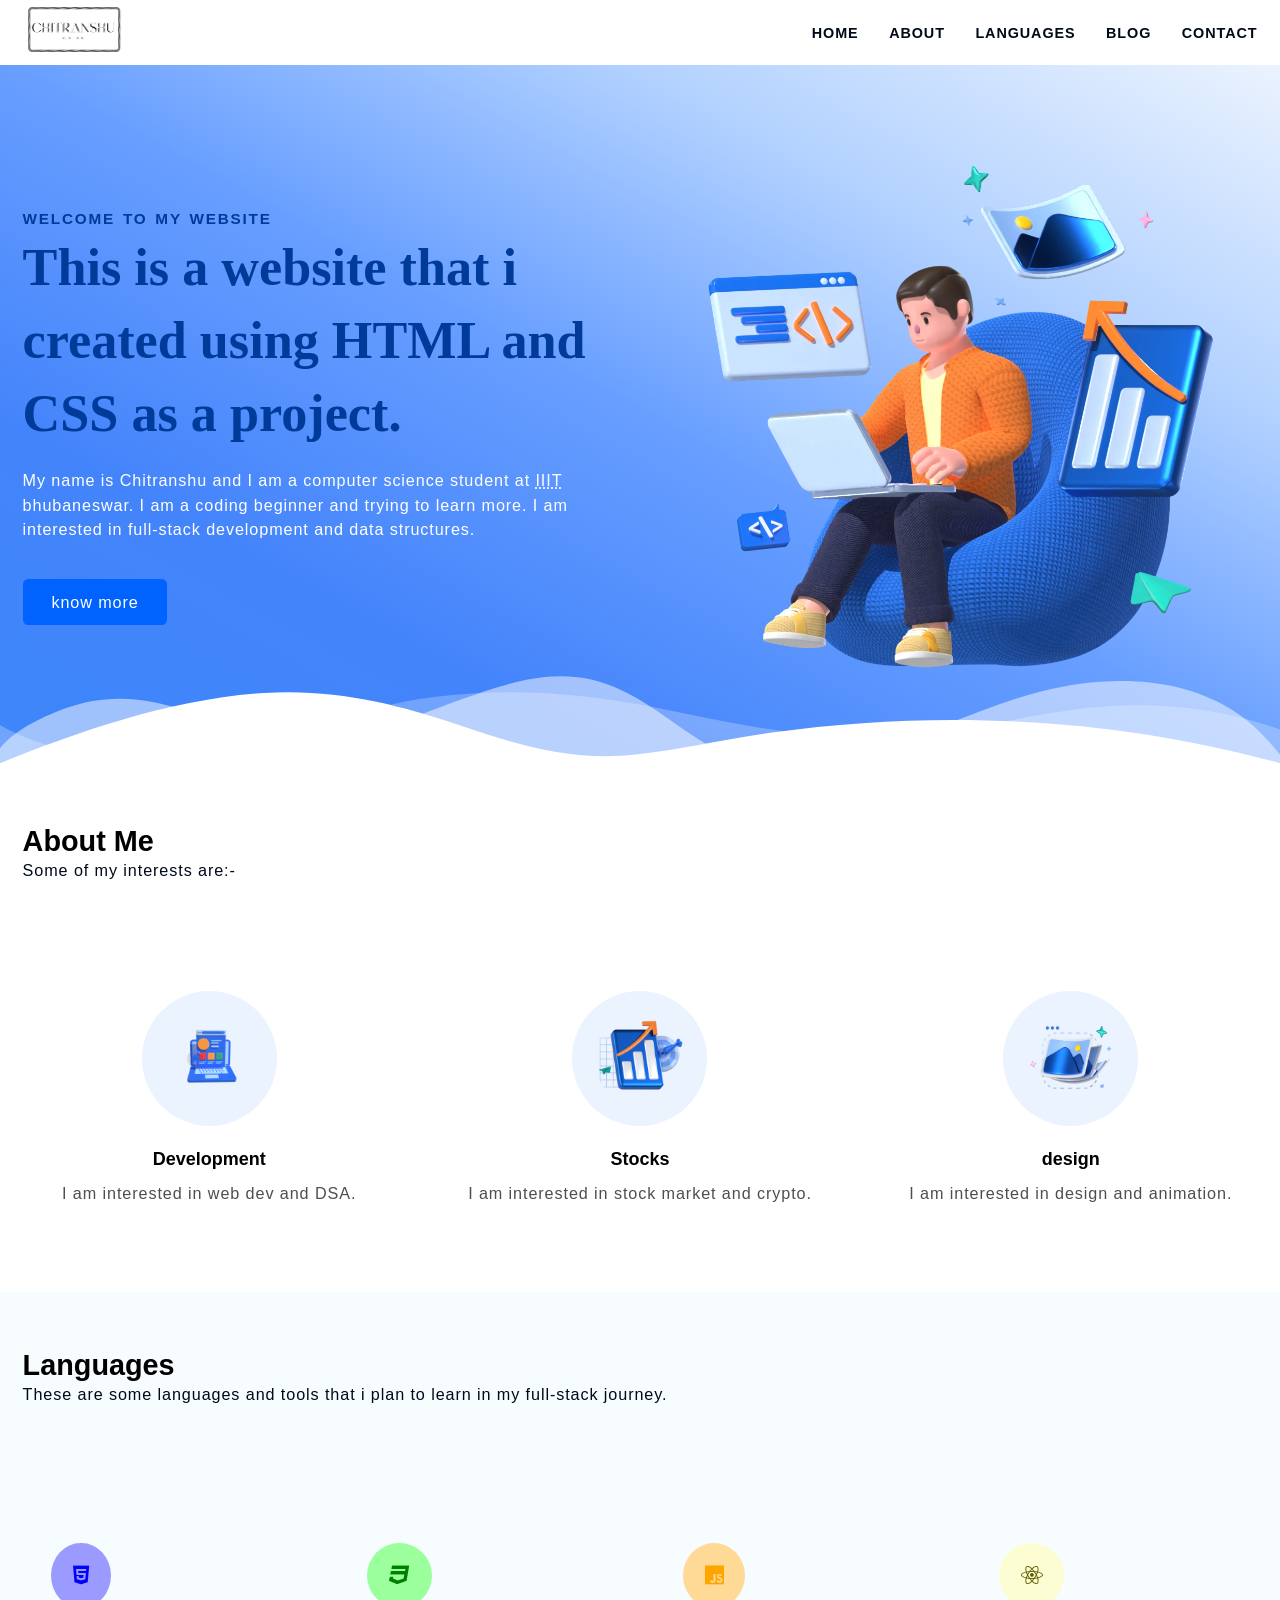
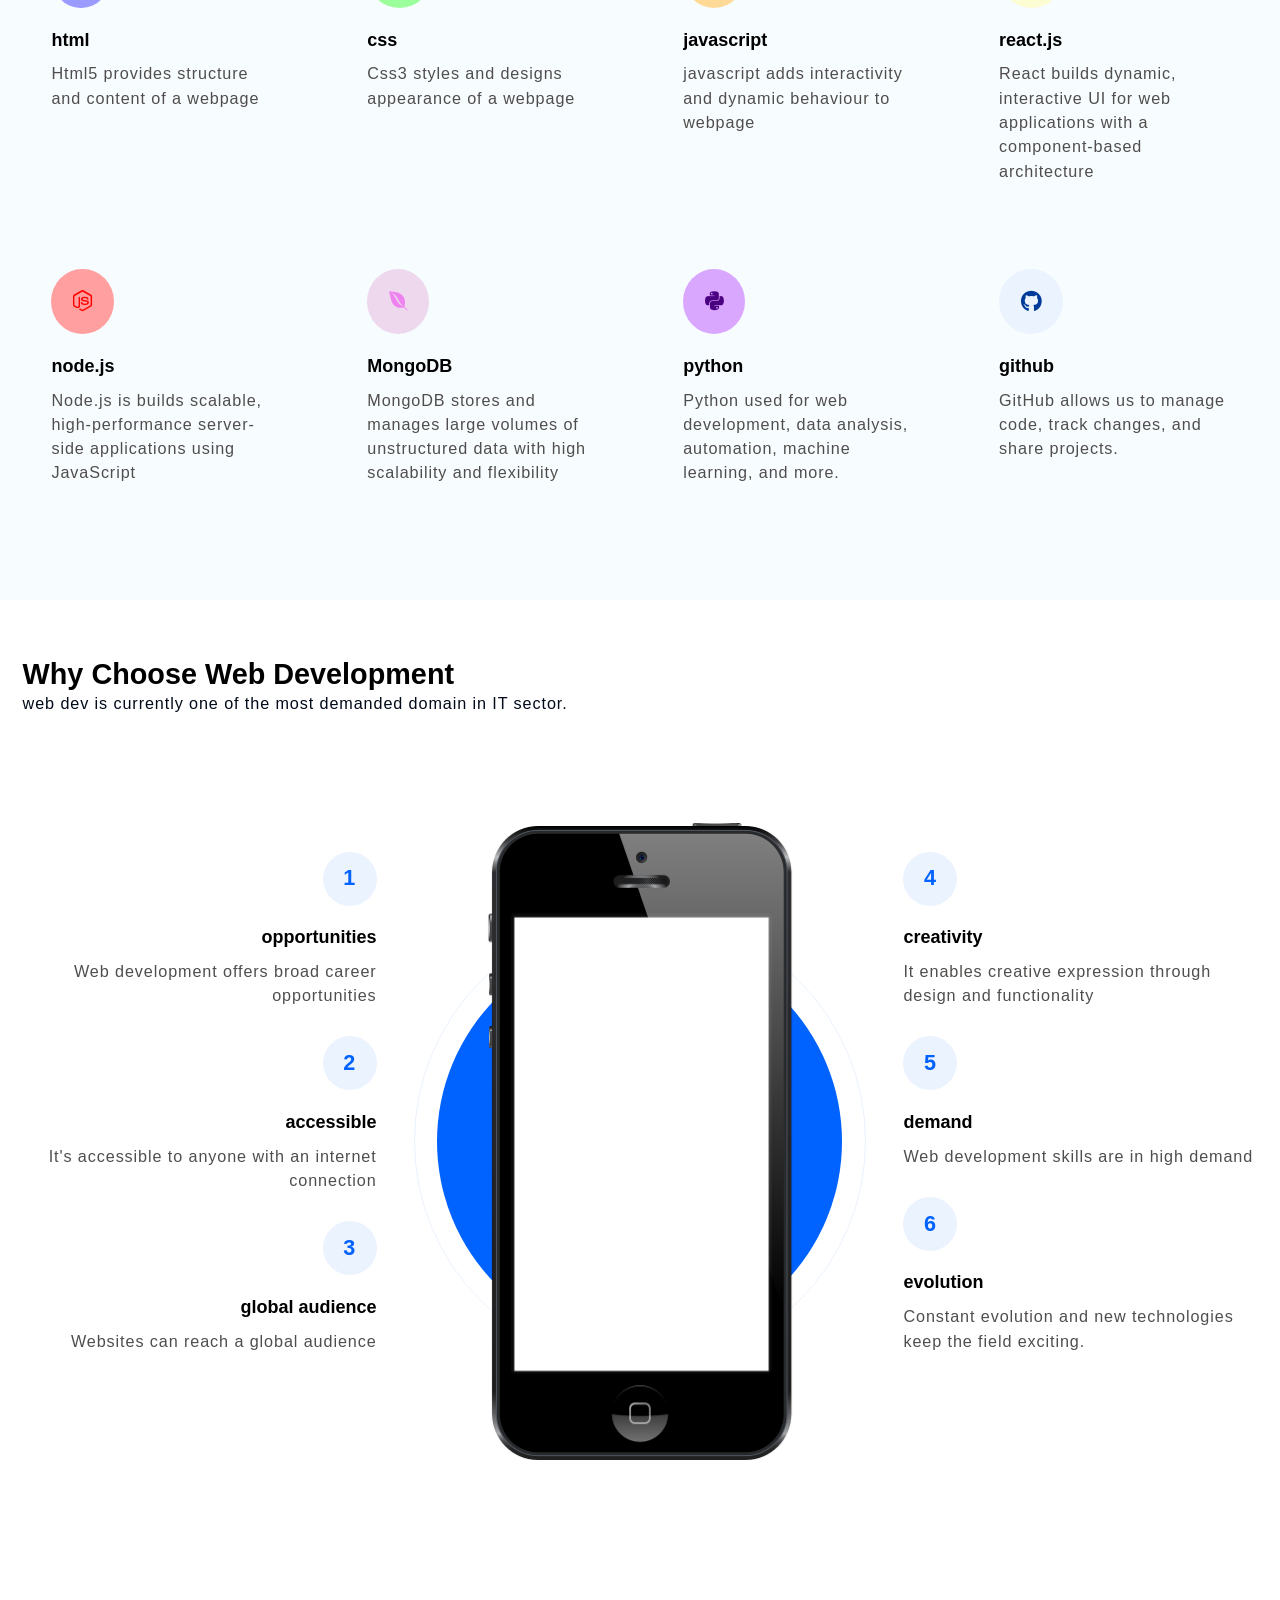
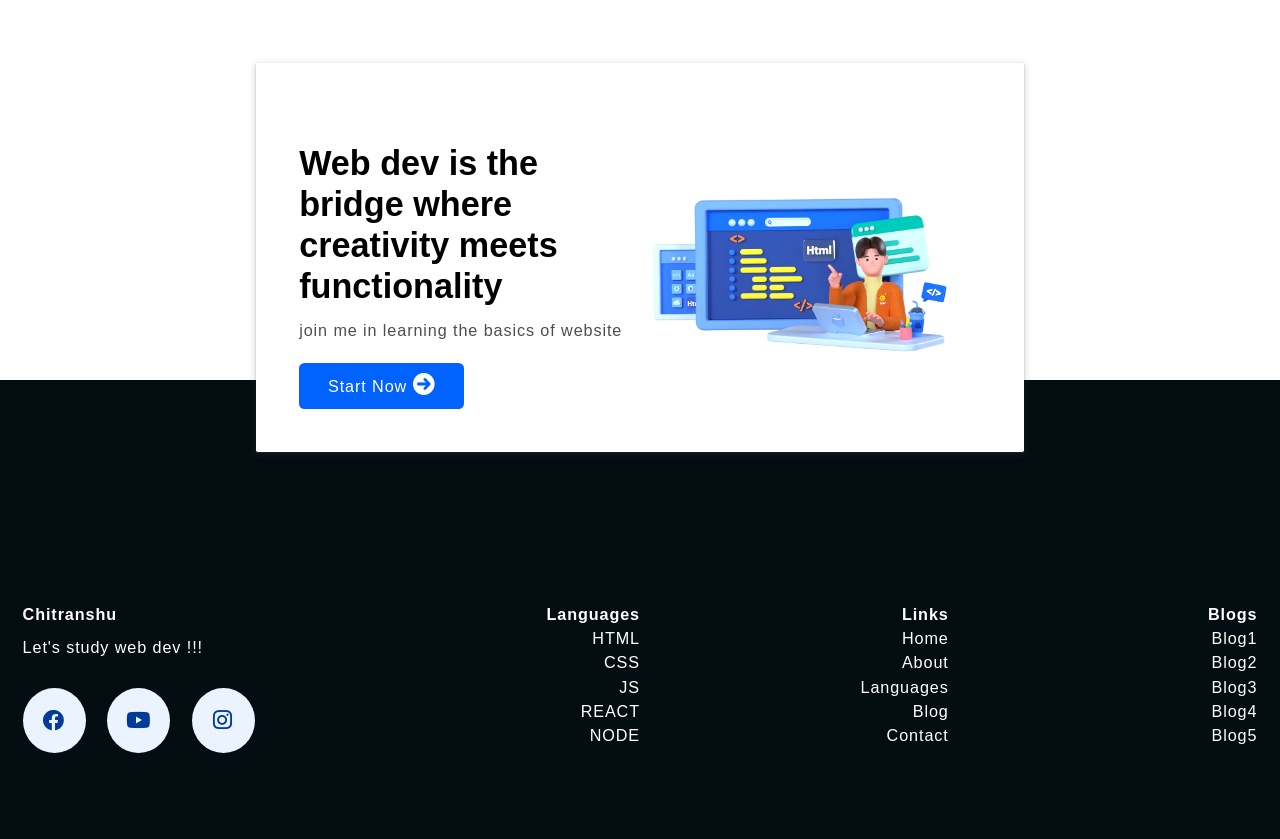
<file: index.html>
<!DOCTYPE html>
<html lang="en">
  <head>
    <meta charset="UTF-8">
    <meta name="viewport" content="width=device-width, initial-scale=1.0">
    <meta name="description" content="My name is Chitranshu and I am a computer science student at IIIT bhubaneswar.
    I am a coding beginner and trying to be advanced.
    I am interested in front-end and back-end development.">
    <meta name="keywords" content="chitranshu,html,css,webdev">
    <meta name="robots" content="index, follow">
    <title>CHITRANSHU</title>
    <link rel="stylesheet" href="https://cdnjs.cloudflare.com/ajax/libs/font-awesome/6.0.0/css/all.min.css" integrity="sha512-9usAa10IRO0HhonpyAIVpjrylPvoDwiPUiKdWk5t3PyolY1cOd4DSE0Ga+ri4AuTroPR5aQvXU9xC6qOPnzFeg==" crossorigin="anonymous" referrerpolicy="no-referrer"/>
    <link rel="stylesheet" href="major.css"/>
  </head>
  <body>


<!-- ========== Start NAVBAR Section ========== -->
    
  <header class="section-navbar">
      <div class="container">
        <div class="navbar-brand">
          <a href="">
            <img src="images/logochiku.png"
             alt="my logo" 
             width="25%"
              height="auto"
              />
          </a>
        </div>
        <div class="navbar">
          <ul>
            <li class="nav-item">
              <a class="nav-link" href="index.html"> home </a>
            </li>
            <li class="nav-item">
              <a class="nav-link" href="about.html"> about </a>
            </li>
            <li class="nav-item">
              <a class="nav-link" href="languages.html"> languages </a>
            </li>
            <li class="nav-item">
              <a class="nav-link" href="blog.html"> blog </a>
            </li>
            <li class="nav-item">
              <!-- <a class="nav-link" href="contact.html"> contact </a> -->
              <a class="nav-link" href="#section-contact--homepage"> contact </a>
            </li>
          </ul>
        </div>
      </div>
  </header>

<!-- ========== End NAVBAR Section ========== -->
   
<!-- ========== start HERO Section ========== -->

  <main>
    <div class="section-hero">
        <div class ="container grid grid-two--cols">
          <div class="section-hero--content">
            <p class="hero-subheading">WELCOME TO MY WEBSITE</p>
            <h1 class="hero-heading">This is a website that i created using HTML and CSS as a project.</h1>
            <p class="hero-para">
              My name is Chitranshu and I am a computer science student at <abbr title="International institute of information technology">IIIT</abbr> bhubaneswar.
              I am a coding beginner and trying to learn more.
              I am interested in full-stack development and data structures.
            </p>
          <div class="hero-btn">
            <a href="about.html" class="btn btn-white">know more</a>
          </div>
          </div>
          <div class="section-hero--image">
            <figure>
              <img src="images/main-hero1.webp" 
              alt="image"/>
            </figure>
          </div>
        </div>
    </div>
    <div class="custom-shape-divider-bottom-1737795120">
      <svg data-name="Layer 1" xmlns="http://www.w3.org/2000/svg" viewBox="0 0 1200 120" preserveAspectRatio="none">
          <path d="M0,0V46.29c47.79,22.2,103.59,32.17,158,28,70.36-5.37,136.33-33.31,206.8-37.5C438.64,32.43,512.34,53.67,583,72.05c69.27,18,138.3,24.88,209.4,13.08,36.15-6,69.85-17.84,104.45-29.34C989.49,25,1113-14.29,1200,52.47V0Z" opacity=".25" class="shape-fill"></path>
          <path d="M0,0V15.81C13,36.92,27.64,56.86,47.69,72.05,99.41,111.27,165,111,224.58,91.58c31.15-10.15,60.09-26.07,89.67-39.8,40.92-19,84.73-46,130.83-49.67,36.26-2.85,70.9,9.42,98.6,31.56,31.77,25.39,62.32,62,103.63,73,40.44,10.79,81.35-6.69,119.13-24.28s75.16-39,116.92-43.05c59.73-5.85,113.28,22.88,168.9,38.84,30.2,8.66,59,6.17,87.09-7.5,22.43-10.89,48-26.93,60.65-49.24V0Z" opacity=".5" class="shape-fill"></path>
          <path d="M0,0V5.63C149.93,59,314.09,71.32,475.83,42.57c43-7.64,84.23-20.12,127.61-26.46,59-8.63,112.48,12.24,165.56,35.4C827.93,77.22,886,95.24,951.2,90c86.53-7,172.46-45.71,248.8-84.81V0Z" class="shape-fill"></path>
      </svg>
  </div>
  </main>

<!-- ========== End HERO Section ========== -->

 <!-- ========== Start about Section ========== -->

 <section class="section-about">
  <div class="container">
    <h2 class="section-common-heading">About me</h2>
    <p class="section-common-subheading">
     Some of my interests are:-
    </p>
  </div>
<div class="container grid grid-three--cols">
<div class="about-div">
<div class="icon">
<img src="images/dev.png" alt="image">
</div>
<h3 class="section-common--title">Development</h3>
<p> I am interested in web dev and DSA.</p>
</div>

<div class="about-div">
<div class="icon">
<img src="images/research.png" alt="image">
</div>
<h3 class="section-common--title">Stocks</h3>
<p>I am interested in stock market and crypto.</p>
</div>

<div class="about-div">
<div class="icon">
<img src="images/design.png" alt="image">
</div>
<h3 class="section-common--title">design</h3>
<p>I am interested in design and animation.</p>
</div>


</div>

</section>

<!-- ========== End about Section ========== -->

<!-- ========== start course Section ========== -->

<section class="section-course">

  <div class="container">
    <h2 class="section-common-heading">languages</h2>
      <p class="section-common-subheading">
        These are some languages and tools that i plan to learn in my full-stack journey.
      </p>
  </div>
      
<div class="container grid grid-four--cols">

  <div class="course-div">
    <div class="icon">
      <i class="fa-brands fa-html5"></i>
    </div>
     <h3 class="section-common--title">html</h3>
     <p>Html5 provides structure and content of a webpage</p>
  </div>

  <div class="course-div">
    <div class="icon">
      <i class="fa-brands fa-css3"></i>
    </div>
     <h3 class="section-common--title">css</h3>
     <p>Css3 styles and designs appearance of a webpage</p>
  </div>

  <div class="course-div">
    <div class="icon">
      <i class="fa-brands fa-js"></i>
    </div>
     <h3 class="section-common--title">javascript</h3>
     <p>javascript adds interactivity and dynamic behaviour to webpage</p>
  </div>
  
  <div class="course-div">
    <div class="icon">
      <i class="fa-brands fa-react"></i>
    </div>
     <h3 class="section-common--title">react.js</h3>
     <p>React builds dynamic, interactive UI for web applications with a component-based architecture</p>
  </div>

  <div class="course-div">
    <div class="icon">
      <i class="fa-brands fa-node-js"></i>
    </div>
     <h3 class="section-common--title">node.js</h3>
     <p>
      Node.js is builds scalable, high-performance server-side applications using JavaScript</p>
  </div>

  <div class="course-div">
    <div class="icon">
      <i class="fa-brands fa-envira"></i>
    </div>
     <h3 class="section-common--title">MongoDB</h3>
     <p>MongoDB stores and manages large volumes of unstructured data with high scalability and flexibility</p>
  </div>

  <div class="course-div">
    <div class="icon">
      <i class="fa-brands fa-python"></i>
    </div>
     <h3 class="section-common--title">python</h3>
     <p>
      Python used for web development, data analysis, automation, machine learning, and more.</p>
  </div>

  <div class="course-div">
    <div class="icon">
      <i class="fa-brands fa-github"></i>
    </div>
     <h3 class="section-common--title">github</h3>
     <p>
      GitHub  allows us to manage code, track changes, and share projects.</p>
  </div>

  

 </div>
</section>

<!-- ========== end course Section ========== -->

<!-- ========== start whychoose Section ========== -->

<section class="section-why--choose">
  <div class="container">
    <h2 class="section-common-heading">why choose web development</h2>
      <p class="section-common-subheading">
        web dev is currently one of the most demanded domain in IT sector.
      </p>
  </div>

  <div class="container grid grid-three--cols">

    <div class="choose-left--div text-align--right">

      <div class="why-choose--div">
       <p class="common-text--highlight">1</p>
       <h3 class="section-common--title">opportunities</h3>
       <p>Web development offers broad career opportunities</p>
      </div>

      <div class="why-choose--div">
        <p class="common-text--highlight">2</p>
        <h3 class="section-common--title">accessible</h3>
        <p>It's accessible to anyone with an internet connection</p>
      </div>

      <div class="why-choose--div">
        <p class="common-text--highlight">3</p>
        <h3 class="section-common--title">global audience</h3>
        <p>Websites can reach a global audience</p>
      </div>
    </div>

    <div class="choose-center--div">
      <figure>
        <img src="images/iphone.webp" alt="mobileimage">
      </figure>
    </div>


    <div class="choose-right--div text-align--left">
      <div class="why-choose--div">
       <p class="common-text--highlight">4</p>
       <h3 class="section-common--title">creativity</h3>
       <p>It enables creative expression through design and functionality</p>
      </div>

      <div class="why-choose--div">
        <p class="common-text--highlight">5</p>
        <h3 class="section-common--title">demand</h3>
        <p>Web development skills are in high demand</p>
      </div>

      <div class="why-choose--div">
        <p class="common-text--highlight">6</p>
        <h3 class="section-common--title">evolution</h3>
        <p>Constant evolution and new technologies keep the field exciting.</p>
      </div>

    </div>

   </div>

</section>

<!-- ========== end whychoose Section ========== -->

<!-- ========== Start contact home Section ========== -->

  <div class="section-contact--homepage" id="section-contact--homepage">
      <div class="container grid grid-two--cols">
        <div class="contact-content">
          <h2 class="contact-title">Web dev is the bridge where creativity meets functionality</h2>
          <p>join me in learning the basics of website</p>
          <div class="btn">
            <a href="contact.html">
              start now <i class="fa-solid fa-arrow-circle-right"></i>
            </a>
          </div>
        </div>
        <div class="contact-image">
          <img src="images/main.png" alt="a guy doing coding">
        </div>
      </div>
  </div> 

<!-- ========== End contact home Section ========== -->

<!-- ========== Start FOOTER Section ========== --> 
<footer>
      <div class="container grid grid-four--cols">
        <div class="footer-1--div">
          <div class="logo-brand">
            <a href="index.html" class="footer-subheading">Chitranshu</a>
          </div>
          <p>Let's study web dev !!!</p>

          <div class="social-footer--icons">
            <a href="https://m.facebook.com/profile.php?id=100024917138097&name=xhp_nt__fb__action__open_user" target="_blank">
              <i class="fa-brands fa-facebook"></i>
            </a>
            <a href="UC5xpJIhkfSOGqPc6On51JbQ" target="_blank">
              <i class="fa-brands fa-youtube"></i>
            </a>
            <a href="https://www.instagram.com/yadav_chiku_18/" target="_blank">
              <i class="fa-brands fa-instagram"></i>
            </a>
          </div>
        </div>

        <div class="footer-2--div">
          <p class="footer-subheading">Languages</p>
          <ul>
            <li><a href="index.html"> HTML </a></li>
            <li><a href="index.html"> CSS </a></li>
            <li><a href="index.html"> JS </a></li>
            <li><a href="index.html"> REACT </a></li>
            <li><a href="index.html"> NODE </a></li>
          </ul>
        </div>

        <div class="footer-3--div">
          <p class="footer-subheading">Links</p>
          <ul>
            <li><a href="index.html"> Home </a></li>
            <li><a href="index.html"> About </a></li>
            <li><a href="index.html"> Languages </a></li>
            <li><a href="index.html"> Blog </a></li>
            <li><a href="index.html"> Contact </a></li>
          </ul>
        </div>

        <div class="footer-4--div">
          <p class="footer-subheading">Blogs</p>
          <ul>
            <li><a href="blog.html"> Blog1 </a></li>
            <li><a href="blog.html"> Blog2 </a></li>
            <li><a href="blog.html"> Blog3 </a></li>
            <li><a href="blog.html"> Blog4 </a></li>
            <li><a href="blog.html"> Blog5 </a></li>
          </ul>
        </div>
      </div>
</footer>

    <!-- ========== End   FOOTER Section ========== -->

</body>
</html>
</file>
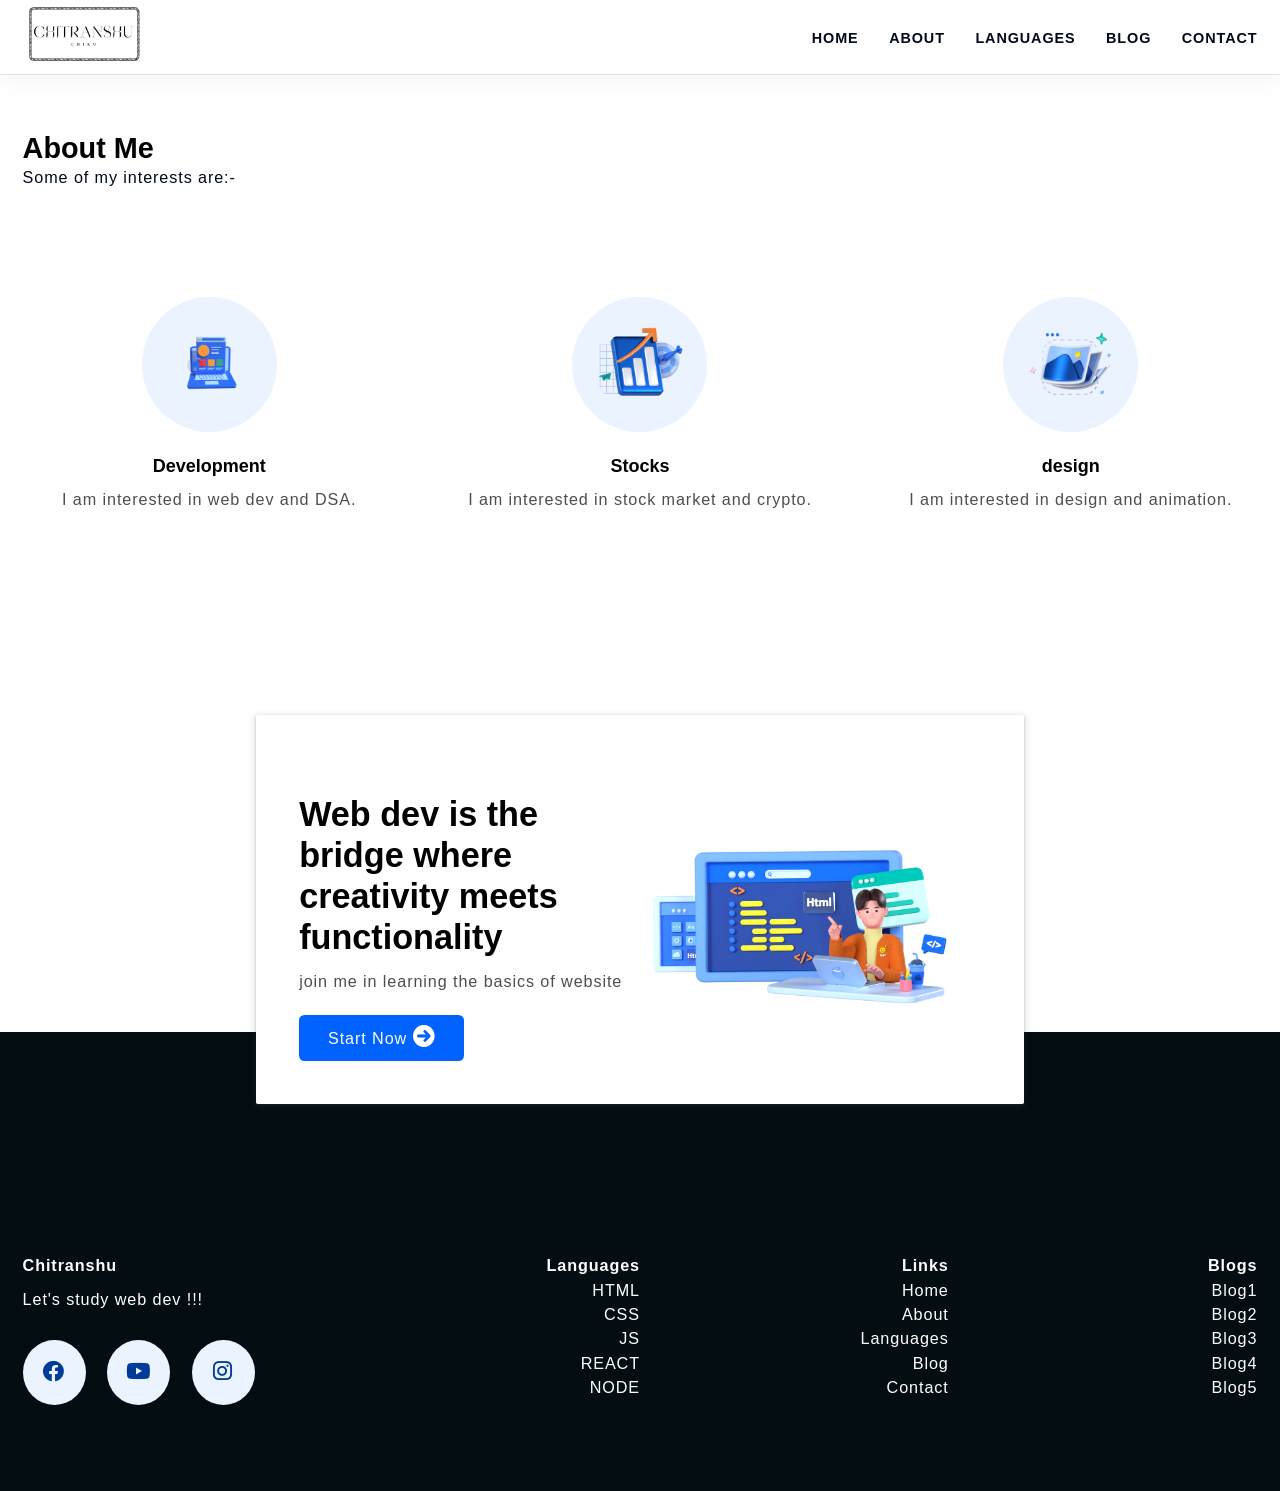
<file: about.html>
<!DOCTYPE html>
<html lang="en">
  <head>
    <meta charset="UTF-8">
    <meta name="viewport" content="width=device-width, initial-scale=1.0">
    <title>CHITRANSHU</title>
    <link rel="stylesheet" href="https://cdnjs.cloudflare.com/ajax/libs/font-awesome/6.0.0/css/all.min.css" integrity="sha512-9usAa10IRO0HhonpyAIVpjrylPvoDwiPUiKdWk5t3PyolY1cOd4DSE0Ga+ri4AuTroPR5aQvXU9xC6qOPnzFeg==" crossorigin="anonymous" referrerpolicy="no-referrer"/>
    <link rel="stylesheet" href="major.css"/>
  </head>
  <body>


<!-- ========== Start NAVBAR Section ========== -->
    
  <header class="section-navbar">
      <div class="container">
        <div class="navbar-brand">
          <a href="">
            <img src="images/logochiku.png"
             alt="my logo" 
             width="30%"
              height="auto"
              />
          </a>
        </div>
        <nav class="navbar">
          <ul>
            <li class="nav-item">
              <a class="nav-link" href="index.html"> home </a>
            </li>
            <li class="nav-item">
              <a class="nav-link" href="about.html"> about </a>
            </li>
            <li class="nav-item">
              <a class="nav-link" href="languages.html"> languages </a>
            </li>
            <li class="nav-item">
              <a class="nav-link" href="blog.html"> blog </a>
            </li>
            <li class="nav-item">
              <a class="nav-link" href="contact.html"> contact </a>
            </li>
          </ul>
        </nav>
      </div>
  </header>

<!-- ========== End NAVBAR Section ========== -->
 <!-- ========== Start about Section ========== -->

 <section class="section-about">
  <div class="container">
    <h2 class="section-common-heading">About me</h2>
    <p class="section-common-subheading">
     Some of my interests are:-
    </p>
  </div>
<div class="container grid grid-three--cols">
<div class="about-div">
<div class="icon">
<img src="images/dev.png" alt="image">
</div>
<h3 class="section-common--title">Development</h3>
<p> I am interested in web dev and DSA.</p>
</div>

<div class="about-div">
<div class="icon">
<img src="images/research.png" alt="image">
</div>
<h3 class="section-common--title">Stocks</h3>
<p>I am interested in stock market and crypto.</p>
</div>

<div class="about-div">
<div class="icon">
<img src="images/design.png" alt="image">
</div>
<h3 class="section-common--title">design</h3>
<p>I am interested in design and animation.</p>
</div>


</div>

</section>

<!-- ========== End about Section ========== -->
<!-- ========== Start contact home Section ========== -->

<div class="section-contact--homepage" id="section-contact--homepage">
  <div class="container grid grid-two--cols">
    <div class="contact-content">
      <h2 class="contact-title">Web dev is the bridge where creativity meets functionality</h2>
      <p>join me in learning the basics of website</p>
      <div class="btn">
        <a href="contact.html">
          start now <i class="fa-solid fa-arrow-circle-right"></i>
        </a>
      </div>
    </div>
    <div class="contact-image">
      <img src="images/main.png" alt="a guy doing coding">
    </div>
  </div>
</div> 

<!-- ========== End contact home Section ========== -->
<!-- ========== Start FOOTER Section ========== --> 
<footer>
      <div class="container grid grid-four--cols">
        <div class="footer-1--div">
          <div class="logo-brand">
            <a href="index.html" class="footer-subheading">Chitranshu</a>
          </div>
          <p>Let's study web dev !!!</p>

          <div class="social-footer--icons">
            <a href="https://m.facebook.com/profile.php?id=100024917138097&name=xhp_nt__fb__action__open_user" target="_blank">
              <i class="fa-brands fa-facebook"></i>
            </a>
            <a href="UC5xpJIhkfSOGqPc6On51JbQ" target="_blank">
              <i class="fa-brands fa-youtube"></i>
            </a>
            <a href="https://www.instagram.com/yadav_chiku_18/" target="_blank">
              <i class="fa-brands fa-instagram"></i>
            </a>
          </div>
        </div>

        <div class="footer-2--div">
          <p class="footer-subheading">Languages</p>
          <ul>
            <li><a href="index.html"> HTML </a></li>
            <li><a href="index.html"> CSS </a></li>
            <li><a href="index.html"> JS </a></li>
            <li><a href="index.html"> REACT </a></li>
            <li><a href="index.html"> NODE </a></li>
          </ul>
        </div>

        <div class="footer-3--div">
          <p class="footer-subheading">Links</p>
          <ul>
            <li><a href="index.html"> Home </a></li>
            <li><a href="index.html"> About </a></li>
            <li><a href="index.html"> Languages </a></li>
            <li><a href="index.html"> Blog </a></li>
            <li><a href="index.html"> Contact </a></li>
          </ul>
        </div>

        <div class="footer-4--div">
          <p class="footer-subheading">Blogs</p>
          <ul>
            <li><a href="blog.html"> Blog1 </a></li>
            <li><a href="blog.html"> Blog2 </a></li>
            <li><a href="blog.html"> Blog3 </a></li>
            <li><a href="blog.html"> Blog4 </a></li>
            <li><a href="blog.html"> Blog5 </a></li>
          </ul>
        </div>
      </div>
</footer>

    <!-- ========== End   FOOTER Section ========== -->

</body>
</html>
</file>
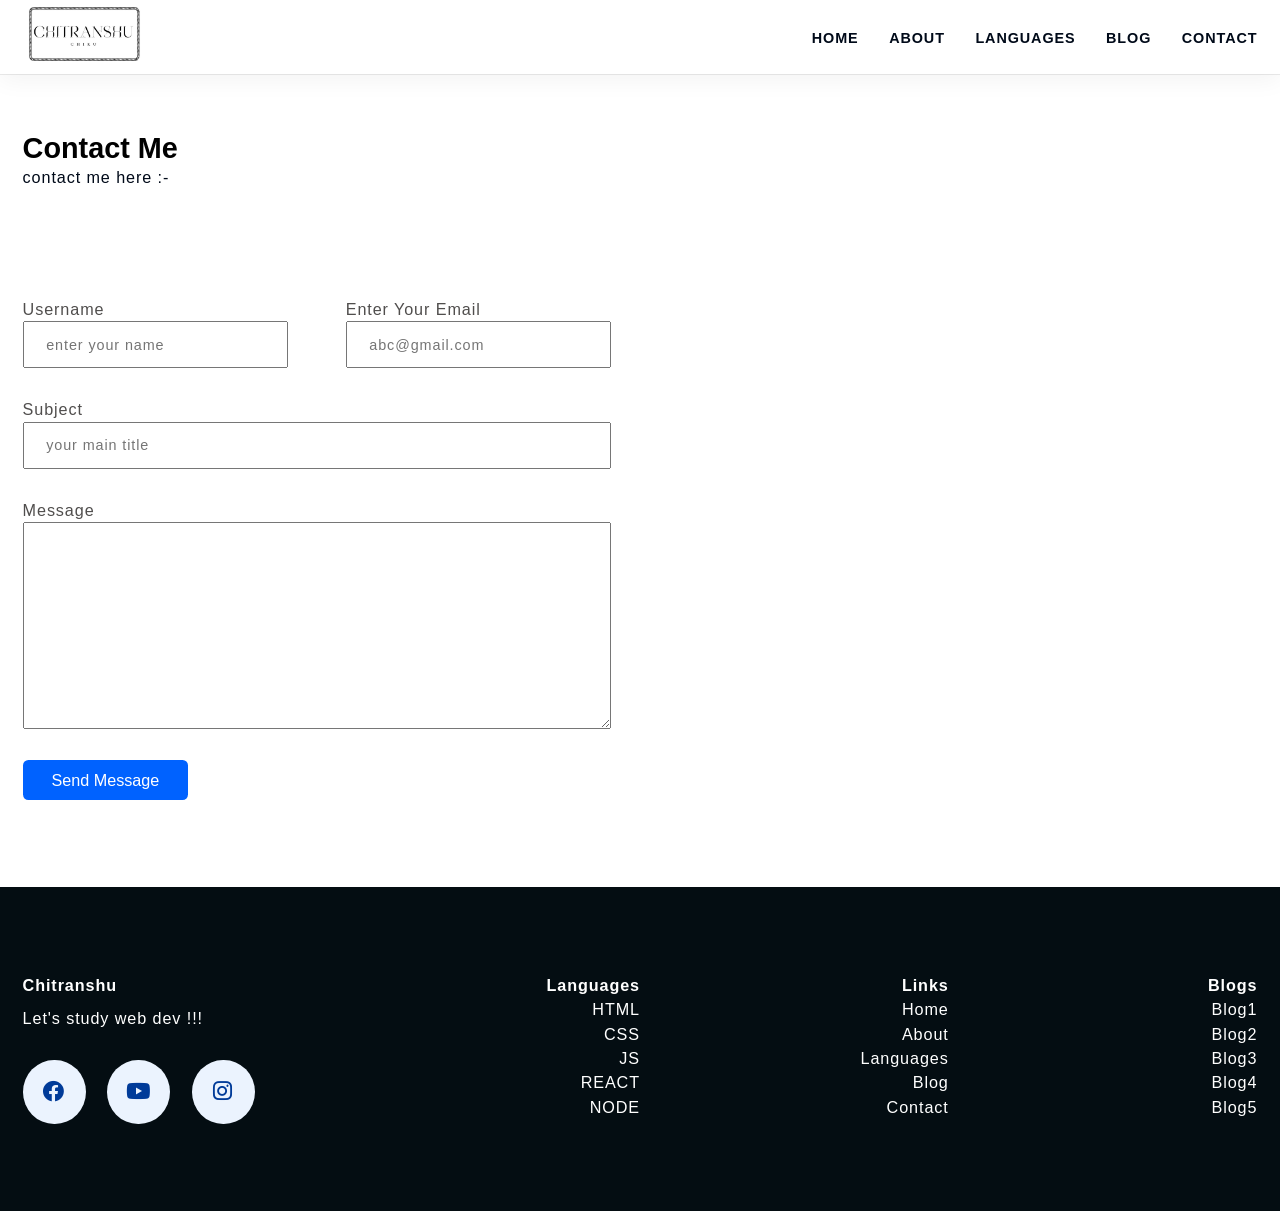
<file: contact.html>
<!DOCTYPE html>
<html lang="en">
  <head>
    <meta charset="UTF-8">
    <meta name="viewport" content="width=device-width, initial-scale=1.0">
    <title>CHITRANSHU</title>
    <link rel="stylesheet" href="https://cdnjs.cloudflare.com/ajax/libs/font-awesome/6.0.0/css/all.min.css" integrity="sha512-9usAa10IRO0HhonpyAIVpjrylPvoDwiPUiKdWk5t3PyolY1cOd4DSE0Ga+ri4AuTroPR5aQvXU9xC6qOPnzFeg==" crossorigin="anonymous" referrerpolicy="no-referrer"/>
    <link rel="stylesheet" href="major.css"/>
    <style>
      footer{
        padding-top: 0;
      }
    </style>
  </head>
  <body>


<!-- ========== Start NAVBAR Section ========== -->
    
  <header class="section-navbar">
      <div class="container">
        <div class="navbar-brand">
          <a href="">
            <img src="images/logochiku.png"
             alt="my logo" 
             width="30%"
              height="auto"
              />
          </a>
        </div>
        <nav class="navbar">
          <ul>
            <li class="nav-item">
              <a class="nav-link" href="index.html"> home </a>
            </li>
            <li class="nav-item">
              <a class="nav-link" href="about.html"> about </a>
            </li>
            <li class="nav-item">
              <a class="nav-link" href="languages.html"> languages </a>
            </li>
            <li class="nav-item">
              <a class="nav-link" href="blog.html"> blog </a>
            </li>
            <li class="nav-item">
              <a class="nav-link" href="contact.html"> contact </a>
            </li>
          </ul>
        </nav>
      </div>
  </header>

<!-- ========== End NAVBAR Section ========== -->

<!-- ========== Start contact Section ========== -->
 
<div class="section-contact">
    <div class="container">
        <h2 class="section-common-heading">contact me</h2>
          <p class="section-common-subheading">
           contact me here :-
          </p>
    </div>

    <div class="container grid grid-two--cols">
        <div class="contact-content">
            <form action="#">
                <div class="grid grid-two--cols mb-3 ">
                  <div>
                  <label for="username">username</label>
                  <input 
                  type="text" 
                  name="username" 
                  id="username" 
                  required autocomplete="off"
                  placeholder="enter your name"
                  />
                 </div>
                 <div>
                  <label for="email">enter your email</label>
                  <input 
                  type="email" 
                  name="email" 
                  id="email" 
                  autocomplete="off"
                  required placeholder="abc@gmail.com"
                  />
                 </div>
                </div>
                 <div class="mb-3">
                  <label for="subject">subject</label>
                  <input 
                  type="text" 
                  name="subject" 
                  id="subject" 
                  placeholder="your main title"
                  />
                 </div>
                 <div class="mb-3">
                  <label for="message">message</label>
                  <textarea 
                  name="message" 
                  id="message" 
                  cols="30"
                  rows="10"
                  placeholder="enter your message"
                  >
                  </textarea>
                 </div>
                 <div>
                  <button type="submit" class="btn btn-submit">send message</button>
                 </div>

            </form>
        </div>
        <div class="contact-map">
          <iframe
           src="https://www.google.com/maps/embed?pb=!1m18!1m12!1m3!1d14353.37112726628!2d86.7946387!3d25.923967299999997!2m3!1f0!2f0!3f0!3m2!1i1024!2i768!4f13.1!3m3!1m2!1s0x39ee36d1bffc3331%3A0x4ceb43c05d2261fb!2sMadhepura%2C%20Bihar%20852113!5e0!3m2!1sen!2sin!4v1737969878956!5m2!1sen!2sin"
           width="100%"
            height="480px" 
            style="border:0;"
             allowfullscreen="" 
             loading="lazy"
              referrerpolicy="no-referrer-when-downgrade">
            </iframe>
        </div>
    </div>
</div>


<!-- ========== end contact Section ========== --> 

<!-- ========== Start FOOTER Section ========== --> 
<footer>
      <div class="container grid grid-four--cols">
        <div class="footer-1--div">
          <div class="logo-brand">
            <a href="index.html" class="footer-subheading">Chitranshu</a>
          </div>
          <p>Let's study web dev !!!</p>

          <div class="social-footer--icons">
            <a href="https://m.facebook.com/profile.php?id=100024917138097&name=xhp_nt__fb__action__open_user" target="_blank">
              <i class="fa-brands fa-facebook"></i>
            </a>
            <a href="UC5xpJIhkfSOGqPc6On51JbQ" target="_blank">
              <i class="fa-brands fa-youtube"></i>
            </a>
            <a href="https://www.instagram.com/yadav_chiku_18/" target="_blank">
              <i class="fa-brands fa-instagram"></i>
            </a>
          </div>
        </div>

        <div class="footer-2--div">
          <p class="footer-subheading">Languages</p>
          <ul>
            <li><a href="index.html"> HTML </a></li>
            <li><a href="index.html"> CSS </a></li>
            <li><a href="index.html"> JS </a></li>
            <li><a href="index.html"> REACT </a></li>
            <li><a href="index.html"> NODE </a></li>
          </ul>
        </div>

        <div class="footer-3--div">
          <p class="footer-subheading">Links</p>
          <ul>
            <li><a href="index.html"> Home </a></li>
            <li><a href="index.html"> About </a></li>
            <li><a href="index.html"> Languages </a></li>
            <li><a href="index.html"> Blog </a></li>
            <li><a href="index.html"> Contact </a></li>
          </ul>
        </div>

        <div class="footer-4--div">
          <p class="footer-subheading">Blogs</p>
          <ul>
            <li><a href="blog.html"> Blog1 </a></li>
            <li><a href="blog.html"> Blog2 </a></li>
            <li><a href="blog.html"> Blog3 </a></li>
            <li><a href="blog.html"> Blog4 </a></li>
            <li><a href="blog.html"> Blog5 </a></li>
          </ul>
        </div>
      </div>
</footer>

    <!-- ========== End   FOOTER Section ========== -->

</body>
</html>
</file>
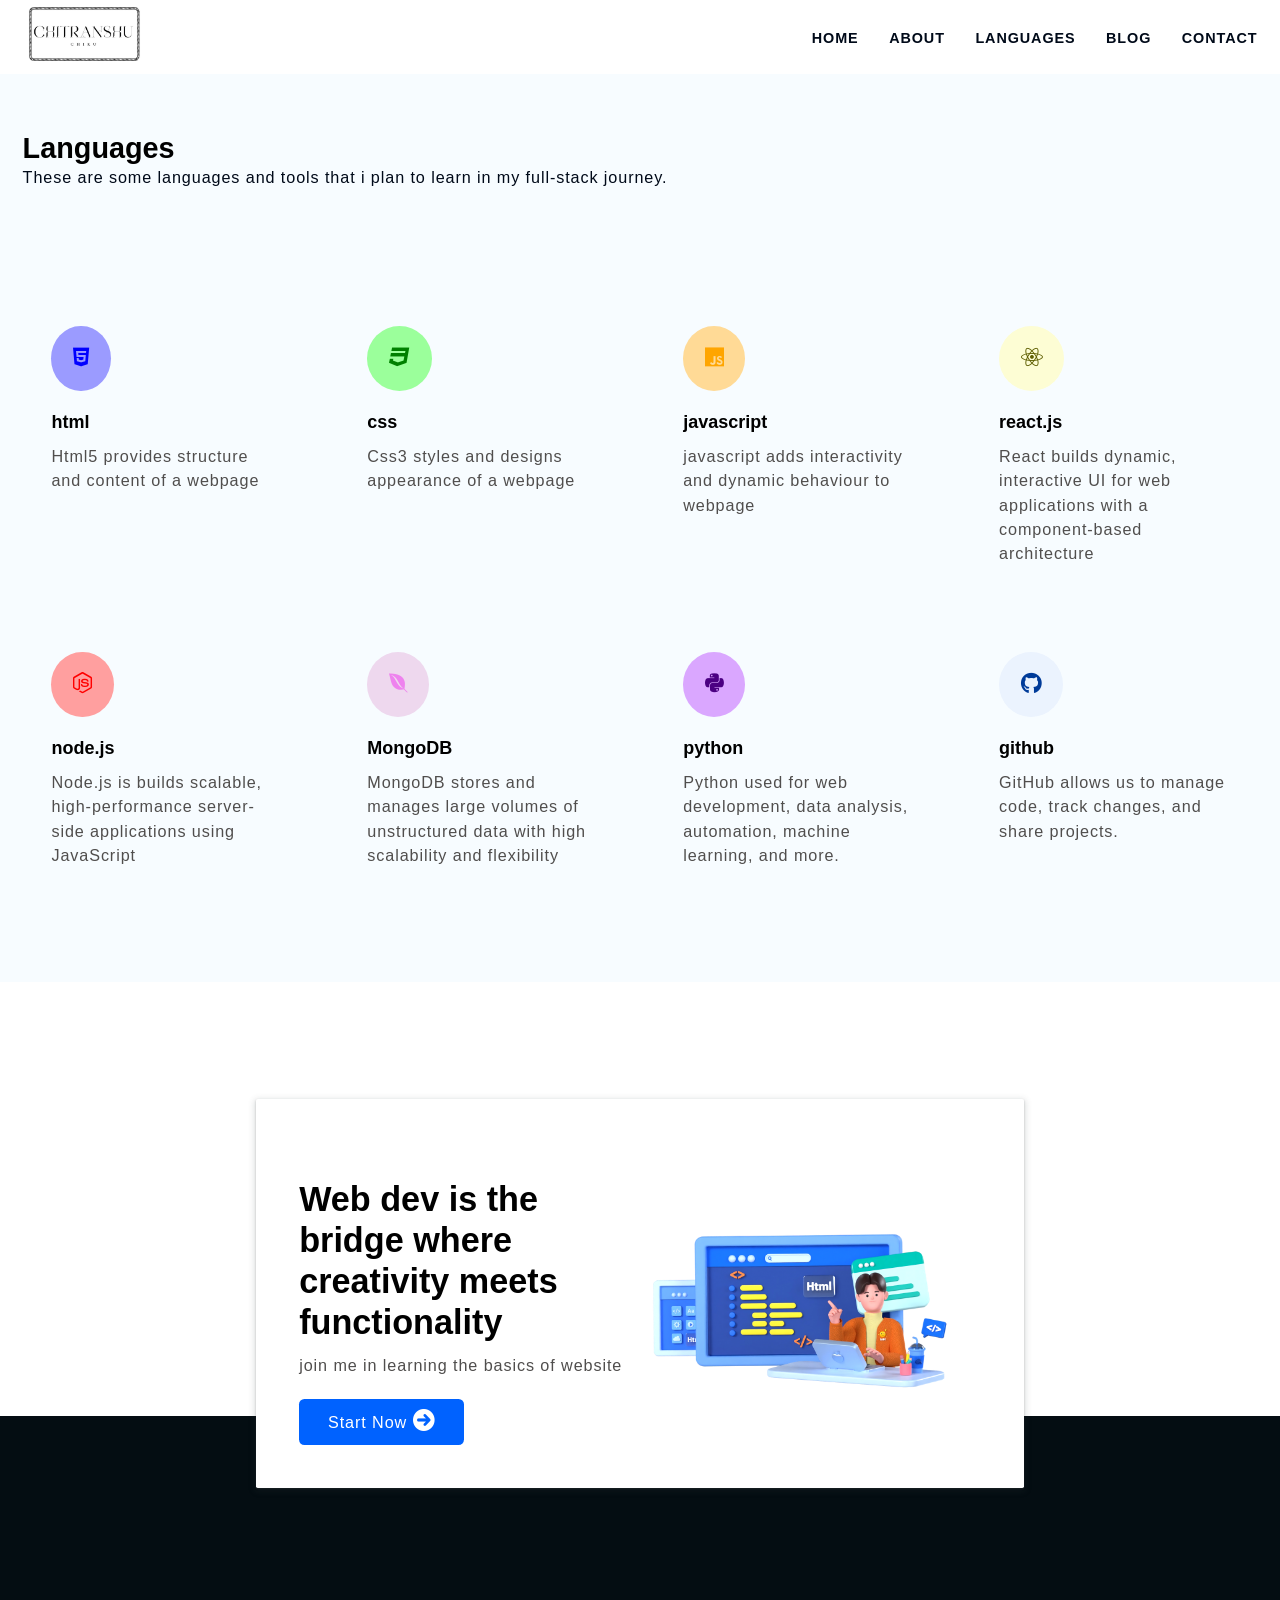
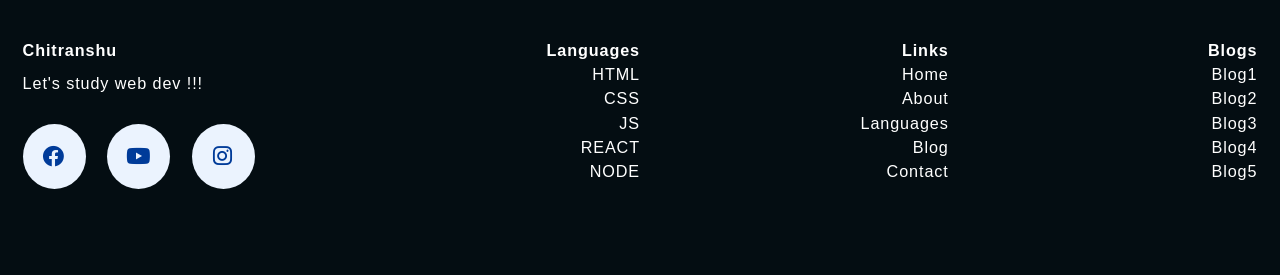
<file: languages.html>
<!DOCTYPE html>
<html lang="en">
  <head>
    <meta charset="UTF-8">
    <meta name="viewport" content="width=device-width, initial-scale=1.0">
    <title>CHITRANSHU</title>
    <link rel="stylesheet" href="https://cdnjs.cloudflare.com/ajax/libs/font-awesome/6.0.0/css/all.min.css" integrity="sha512-9usAa10IRO0HhonpyAIVpjrylPvoDwiPUiKdWk5t3PyolY1cOd4DSE0Ga+ri4AuTroPR5aQvXU9xC6qOPnzFeg==" crossorigin="anonymous" referrerpolicy="no-referrer"/>
    <link rel="stylesheet" href="major.css"/>
  </head>
  <body>


<!-- ========== Start NAVBAR Section ========== -->
    
  <header class="section-navbar">
      <div class="container">
        <div class="navbar-brand">
          <a href="">
            <img src="images/logochiku.png"
             alt="my logo" 
             width="30%"
              height="auto"
              />
          </a>
        </div>
        <nav class="navbar">
          <ul>
            <li class="nav-item">
              <a class="nav-link" href="index.html"> home </a>
            </li>
            <li class="nav-item">
              <a class="nav-link" href="about.html"> about </a>
            </li>
            <li class="nav-item">
              <a class="nav-link" href="languages.html"> languages </a>
            </li>
            <li class="nav-item">
              <a class="nav-link" href="blog.html"> blog </a>
            </li>
            <li class="nav-item">
              <a class="nav-link" href="contact.html"> contact </a>
            </li>
          </ul>
        </nav>
      </div>
  </header>

<!-- ========== End NAVBAR Section ========== -->
<!-- ========== start course Section ========== -->

<section class="section-course">

  <div class="container">
    <h2 class="section-common-heading">languages</h2>
      <p class="section-common-subheading">
        These are some languages and tools that i plan to learn in my full-stack journey.
      </p>
  </div>
      
<div class="container grid grid-four--cols">

  <div class="course-div">
    <div class="icon">
      <i class="fa-brands fa-html5"></i>
    </div>
     <h3 class="section-common--title">html</h3>
     <p>Html5 provides structure and content of a webpage</p>
  </div>

  <div class="course-div">
    <div class="icon">
      <i class="fa-brands fa-css3"></i>
    </div>
     <h3 class="section-common--title">css</h3>
     <p>Css3 styles and designs appearance of a webpage</p>
  </div>

  <div class="course-div">
    <div class="icon">
      <i class="fa-brands fa-js"></i>
    </div>
     <h3 class="section-common--title">javascript</h3>
     <p>javascript adds interactivity and dynamic behaviour to webpage</p>
  </div>
  
  <div class="course-div">
    <div class="icon">
      <i class="fa-brands fa-react"></i>
    </div>
     <h3 class="section-common--title">react.js</h3>
     <p>React builds dynamic, interactive UI for web applications with a component-based architecture</p>
  </div>

  <div class="course-div">
    <div class="icon">
      <i class="fa-brands fa-node-js"></i>
    </div>
     <h3 class="section-common--title">node.js</h3>
     <p>
      Node.js is builds scalable, high-performance server-side applications using JavaScript</p>
  </div>

  <div class="course-div">
    <div class="icon">
      <i class="fa-brands fa-envira"></i>
    </div>
     <h3 class="section-common--title">MongoDB</h3>
     <p>MongoDB stores and manages large volumes of unstructured data with high scalability and flexibility</p>
  </div>

  <div class="course-div">
    <div class="icon">
      <i class="fa-brands fa-python"></i>
    </div>
     <h3 class="section-common--title">python</h3>
     <p>
      Python used for web development, data analysis, automation, machine learning, and more.</p>
  </div>

  <div class="course-div">
    <div class="icon">
      <i class="fa-brands fa-github"></i>
    </div>
     <h3 class="section-common--title">github</h3>
     <p>
      GitHub  allows us to manage code, track changes, and share projects.</p>
  </div>

  

 </div>
</section>

<!-- ========== end course Section ========== -->
<!-- ========== Start contact home Section ========== -->

<div class="section-contact--homepage" id="section-contact--homepage">
  <div class="container grid grid-two--cols">
    <div class="contact-content">
      <h2 class="contact-title">Web dev is the bridge where creativity meets functionality</h2>
      <p>join me in learning the basics of website</p>
      <div class="btn">
        <a href="contact.html">
          start now <i class="fa-solid fa-arrow-circle-right"></i>
        </a>
      </div>
    </div>
    <div class="contact-image">
      <img src="images/main.png" alt="a guy doing coding">
    </div>
  </div>
</div> 

<!-- ========== End contact home Section ========== -->

<!-- ========== Start FOOTER Section ========== --> 
<footer>
      <div class="container grid grid-four--cols">
        <div class="footer-1--div">
          <div class="logo-brand">
            <a href="index.html" class="footer-subheading">Chitranshu</a>
          </div>
          <p>Let's study web dev !!!</p>

          <div class="social-footer--icons">
            <a href="https://m.facebook.com/profile.php?id=100024917138097&name=xhp_nt__fb__action__open_user" target="_blank">
              <i class="fa-brands fa-facebook"></i>
            </a>
            <a href="UC5xpJIhkfSOGqPc6On51JbQ" target="_blank">
              <i class="fa-brands fa-youtube"></i>
            </a>
            <a href="https://www.instagram.com/yadav_chiku_18/" target="_blank">
              <i class="fa-brands fa-instagram"></i>
            </a>
          </div>
        </div>

        <div class="footer-2--div">
          <p class="footer-subheading">Languages</p>
          <ul>
            <li><a href="index.html"> HTML </a></li>
            <li><a href="index.html"> CSS </a></li>
            <li><a href="index.html"> JS </a></li>
            <li><a href="index.html"> REACT </a></li>
            <li><a href="index.html"> NODE </a></li>
          </ul>
        </div>

        <div class="footer-3--div">
          <p class="footer-subheading">Links</p>
          <ul>
            <li><a href="index.html"> Home </a></li>
            <li><a href="index.html"> About </a></li>
            <li><a href="index.html"> Languages </a></li>
            <li><a href="index.html"> Blog </a></li>
            <li><a href="index.html"> Contact </a></li>
          </ul>
        </div>

        <div class="footer-4--div">
          <p class="footer-subheading">Blogs</p>
          <ul>
            <li><a href="blog.html"> Blog1 </a></li>
            <li><a href="blog.html"> Blog2 </a></li>
            <li><a href="blog.html"> Blog3 </a></li>
            <li><a href="blog.html"> Blog4 </a></li>
            <li><a href="blog.html"> Blog5 </a></li>
          </ul>
        </div>
      </div>
</footer>

    <!-- ========== End   FOOTER Section ========== -->

</body>
</html>
</file>
<file: major.css>
* {
  margin: 0;
  padding: 0;
  box-sizing: border-box;
  font-family: "Urbanist", sans-serif;
}

html {
  font-size: 62.5%;
  /* 1rem = 10px  */
   scroll-behavior: smooth; 
   scroll-snap-type: Y proximity; 
}

h1,
h2,
h3,
h4,
h5,
h6 {
  font-family: "Poppins", sans-serif;
}

p,
li,
a,
label {
  font-family: "Urbanist", sans-serif;
  font-size: 1.8rem;
  letter-spacing: 0.1rem;
  font-weight: 400;
  color: var(--para-color);
  line-height: 1.5;
}

a {
  text-decoration: none;
}

li {
  list-style: none;
}

/* theme */

:root {
  --main-color: #0062ff;
  --supporting-color: #ebf3fe;
  --font-color: #424242;
  /* --bg-color: #ffffff; */
  --bg-color: #f7fcff;
  --heading-color: #000a19;
  --hero-heading-color: #003b99;
  --white-color: #ffffff;
  --para-color: #504e4d;
  --btn-hover-bg-color: #003b99;
  --btn-box-shadow: rgba(100, 100, 111, 0.2) 0px 7px 29px 0px;
  --footer-bg-color: #040d12;
}
section{
  scroll-snap-align:center;
}

/* layout */
.container{
 max-width: 142rem;
 margin:  0 auto;
 padding: 9.6rem 2.4rem;
}

/* .section-about .container:first-child,
.section-contact--homepage .container:first-child,
.section-course .container:first-child,
.section-why--choose .container:first-child,
.section-blog .container:first-child,
.section-contact .container:first-child{
  padding: 6.4rem 0 2.4rem 0;
} */

:is(.section-about, .section-blog, .section-contact,
.section-contact--homepage, .section-course, .section-why--choose)
.container:first-child{
  padding: 6.4rem 2.4rem 2.4rem 2.4rem;
 }

.grid{
  display: grid;
}

.grid-two--cols{
  grid-template-columns: repeat(2,1fr);
}
.grid-three--cols{
  grid-template-columns: repeat(3,1fr);
}
.grid-four--cols{
  grid-template-columns: repeat(4,1fr);
}


 /* module / reusable  */

 .section-common-heading{
  font-size: 3.2rem;
  font-weight: 700;
  text-transform: capitalize;

 }

 .section-common-subheading{
  color: var(--heading-color);
 }

 .section-common--title{
  font-size: 2rem;
  margin: 2.4rem 0 1.2rem;

 }
.btn{
display: inline-block;
padding: 1.2rem 3.2rem;
background-color: var(--main-color);
color: var(--white-color);
border-radius: 0.6rem;
-webkit-border-radius: 0.6rem;
-moz-border-radius: 0.6rem;
-ms-border-radius: 0.6rem;
-o-border-radius: 0.6rem;
}
.fa-solid,
.fa-brands{
padding: 2.4rem;
background-color: var(--supporting-color);
font-size: 2.4rem;
border-radius: 50%;
-webkit-border-radius: 50%;
-moz-border-radius: 50%;
-ms-border-radius: 50%;
-o-border-radius: 50%;
color: var(--hero-heading-color);
}

/* states  */

.btn:hover {
  background-color: var(--btn-hover-bg-color);
  cursor: pointer;
  box-shadow: var(--btn-box-shadow);
}

/***** navbar Section *****/
.section-navbar{
   /* position :fixed;
  background-color: white;
  z-index: 10000;  */
  width: 100%;
  box-shadow: rgba(0,0,0,0.05) 0px 6px 24px 0px,
  rgba(0,0,0,0.08) 0px 0px 0px 1px;
}
.section-navbar .container{
  display: flex;
  justify-content: space-between;
  align-items: center;
  padding: .8rem 2.4rem;

}
.section-navbar .navbar ul{
  display: flex;
  gap: 3.4rem;

  & li a{
      color: var(--heading-color);
      text-transform: uppercase;
      font-weight: 600;
      display: inline-block;
      font-size: 1.6rem;
      position: relative;


      &::after{
          content: "";
          position: absolute;
          bottom: -0.3rem;
          left: 0;
          width: 0%;
          border-bottom:0.2rem solid var(--main-color);
          transition: all 0.3s linear;
          -webkit-transition: all 0.3s linear;
          -moz-transition: all 0.3s linear;
          -ms-transition: all 0.3s linear;
          -o-transition: all 0.3s linear;
}

  }
  & li a:hover:after {
      width: 100%;
  }
}

/***** end navbar Section *****/

 /***** hero Section *****/
 main{
  position: relative;
  background-image: linear-gradient(
    to top right,
    #3d86fa,
    #4484fb,
    #679eff,
    #b3d2ff,
    #ebf3fe
  );
 }
 .section-hero .grid{
  align-items: center;
  gap: 6.4rem;

  & .hero-subheading{
    text-transform: uppercase;
    letter-spacing: 0.2rem;
    font-size: 1.7rem;
    word-spacing: 0.2rem;
    color: var(--btn-hover-bg-color);
    font-weight: 700;
  }

  & .hero-heading{
    font-size: 5.8rem;
    line-height: 1.4;
    font-family: "jost";
    color: var(--hero-heading-color);
    font-weight:900 ;

  }
  & .hero-para{
    color: var(--white-color);
    margin: 2rem 0 4.2rem;
  }
 }

 .section-hero--image img{
width: 100%;
height: auto;
transform:scaleX(-1) ;
-webkit-transform:scaleX(-1) ;
-moz-transform:scaleX(-1) ;
-ms-transform:scaleX(-1) ;
-o-transform:scaleX(-1) ;
}

/*shapedivider*/
.custom-shape-divider-bottom-1737795120 {
position: absolute;
bottom: 0;
left: 0;
width: 100%;
overflow: hidden;
line-height: 0;
transform: rotate(180deg);
}

.custom-shape-divider-bottom-1737795120 svg {
position: relative;
display: block;
width: calc(100% + 1.3px);
height: 100px;
}

.custom-shape-divider-bottom-1737795120 .shape-fill {
fill: #FFFFFF;
}
/*****end hero Section *****/

/*****  about Section *****/
.section-about .grid{
gap:6.4rem ;
}
.section-about .about-div{
text-align: center;
}

.section-about img{
padding: 2.4rem;
background-color: var(--supporting-color);
width: 15rem;
height: auto;
border-radius: 50%;
-webkit-border-radius: 50%;
-moz-border-radius: 50%;
-ms-border-radius: 50%;
-o-border-radius: 50%;

transition: all 0.3s linear;
-webkit-transition: all 0.3s linear;
-moz-transition: all 0.3s linear;
-ms-transition: all 0.3s linear;
-o-transition: all 0.3s linear;
}

.about-div .icon:hover>img{
transform: rotate(360deg);
-webkit-transform: rotate(360deg);
-moz-transform: rotate(360deg);
-ms-transform: rotate(360deg);
-o-transform: rotate(360deg);
background-color: #003b99;
}

/***** end about Section *****/

/***** course Section *****/
.section-course{
background-color: var(--bg-color);
}
.section-course .grid{
gap: 3.2rem;

}
.section-course .course-div{
padding: 3.2rem;
}

.section-course .course-div:hover{
box-shadow: var(--btn-box-shadow);
}

.course-div:nth-child(1) .icon .fa-brands{
color:blue ;
background-color:rgb(155, 155, 255) ;
}

.course-div:nth-child(2) .icon .fa-brands{
color:green ;
background-color:rgb(155, 255, 155) ;
}

.course-div:nth-child(3) .icon .fa-brands{
color: orange;
background-color:rgb(255, 218, 150) ;
}

.course-div:nth-child(4) .icon .fa-brands{
color:rgb(94, 94, 0) ;
background-color:rgb(253, 253, 212) ;
}

.course-div:nth-child(5) .icon .fa-brands{
color: red;
background-color: rgb(255, 159, 159);
}

.course-div:nth-child(6) .icon .fa-brands{
color:violet ;
background-color: rgb(238, 216, 238);
}

.course-div:nth-child(7) .icon .fa-brands{
color:indigo ;
background-color:rgb(218, 167, 255) ;
}

/***** end course Section *****/

/***** start why choose Section *****/
.section-why--choose .grid{
gap: 9.6rem;
}
.why-choose--div{
margin-top: 3.2rem;
}
.section-why--choose .text-align--right .why-choose--div{
display: flex;
flex-direction: column;
justify-content: start;
align-items: end;
text-align: right;
}

.common-text--highlight{
 width: 6rem;
 aspect-ratio: 1;
 background-color: var(--supporting-color);
 color: var(--main-color);
 border-radius:50% ;
 -webkit-border-radius:50% ;
 -moz-border-radius:50% ;
 -ms-border-radius:50% ;
 -o-border-radius:50% ;

 display: flex;
 align-items: center;
 justify-content: center;
 font-size: 2.4rem;
 font-weight: 700;
}

.choose-center--div img{
width: 90%;
height:auto;

}

.choose-center--div,figure{
display: flex;
justify-content: center;
align-items: center;
position: relative;
}

.choose-center--div :before {
content: "";
position: absolute;
align-items: center;
/*top: 50%;
left: 50%;
transform: translate(-50% -50%);
-webkit-transform: translate(-50% -50%);
-moz-transform: translate(-50% -50%);
-ms-transform: translate(-50% -50%);
-o-transform: translate(-50% -50%);
*/background-color:var(--main-color) ;
/*width: 130%;
aspect-ratio:1;
*/width: 45rem;
aspect-ratio:1;
border-radius: 50%;
-webkit-border-radius: 50%;
-moz-border-radius: 50%;
-ms-border-radius: 50%;
-o-border-radius: 50%;
z-index: -1;
animation:circle 3s linear  ;
-webkit-animation:circle 3s linear  ;
}
@keyframes circle {
0%{
  background-color: #b3d0ff;
}
25%{
  background-color:#80b1ff ;
}
50%{
  background-color:#4d91ff ;
}
75%{
  background-color: #99c0ff;
}
100%{
  background-color: #3381ff;
}

}

.choose-center--div :after{
content: "";
position: absolute;
align-items: center;
/* top: 50%;
left: 50%;
transform: translate(-50% -50%);
-webkit-transform: translate(-50% -50%);
-moz-transform: translate(-50% -50%);
-ms-transform: translate(-50% -50%);
-o-transform: translate(-50% -50%); */
background-color:transparent ;
/* width: 160%; */
width: 50rem;
aspect-ratio:1;
border-radius: 50%;
-webkit-border-radius: 50%;
-moz-border-radius: 50%;
-ms-border-radius: 50%;
-o-border-radius: 50%;
z-index: -2;
border: 0.2rem solid var(--supporting-color);

}

/***** end why choose Section *****/

/***** start blog Section *****/
.section-blog{
background-color: var(--bg-color);


& .grid {
  gap: 6.4rem;
}

& .blog {
  box-shadow: var(--btn-box-shadow);
  transition: scale 0.2s linear;
  -webkit-transition: scale 0.2s linear;
  -moz-transition: scale 0.2s linear;
  -ms-transition: scale 0.2s linear;
  -o-transition: scale 0.2s linear;
  
  &:hover{
    scale: 1.2;
  }
  

  & .blog-content{
    padding: 1.4rem 2.4rem 2.4rem;
  }
}

& img {
width: 100%;
height: auto;
}

& .blog-date {
display: flex;
justify-content: space-between;
margin-top: 1.6rem;
font-size: 1.4rem;

& .fa-solid{
color: var(--main-color);
background-color: transparent;
padding: 0;
}
}
.section-common--title{
margin-top: 0.8rem;
}
}

/***** end blog Section *****/

/***** start contact home Section *****/
.section-contact--homepage{
width: 60%;
min-height: 30rem;
margin: 0 auto;
box-shadow:rgba(60,64,67,0.3)0px 1px 2px 0px,  rgba(60,64,67,0.15)0px 2px 6px 2px ;
margin-bottom: 5rem;
border-radius: 0.2rem;
-webkit-border-radius: 0.2rem;
-moz-border-radius: 0.2rem;
-ms-border-radius: 0.2rem;
-o-border-radius: 0.2rem;
padding: 2.4rem;
position: relative;
bottom: -13rem;
background-color: var(--white-color);

& .grid{
  align-items: center;
  gap: 2.4rem;
}
}
.contact-title{
font-size: 3.8rem;
line-height: 1.2;
}
.contact-content p{
margin: 1.2rem 0 2.4rem 0;
}
.section-contact--homepage a{
color: var(--white-color);
text-transform: capitalize;
}
.section-contact--homepage .fa-solid{
padding: 0;
color: var(--white-color);
background-color: var(--main-color);
}
.section-contact--homepage img{
width: 90%;
height: auto;
}

/***** end contact home Section *****/

/***** start contact Section *****/

.section-contact{
& .grid{
  gap: 6.4rem;
  align-items: center;
}
}

.mb-3{
margin-bottom: 3.2rem;
}

label{
display: block;
text-transform: capitalize;
}
.contact-content .grid{
gap: 6.4rem;

}

input,
textarea
{
width: 100%;
padding: 1.4rem 2.4rem;
font-size: 1.7rem;
letter-spacing: 0.1rem;
}
::placeholder{
font-size: 1.6rem;
letter-spacing: 0.1rem;
}

.btn-submit{
font-size: 1.8rem;
border: none;
text-transform: capitalize;
}
input:focus-visible ,textarea:focus-visible{
outline: 0.1rem solid var(--btn-hover-bg-color) ;
}

/***** end contact Section *****/

  
/***** start footer Section *****/

footer{
background-color: var(--footer-bg-color);
padding-top: 15rem;
}
footer * {
color: var(--white-color);
}
footer .grid{
text-align: right;
}
.footer-subheading{
font-weight: 2.2rem;
font-weight: 700;
}
.footer-1--div p{
margin: 1rem 0 3.2rem 0; 
}

.footer-1--div{
text-align: left;
& .social-footer--icons{
  display: flex;
  gap: 2.4rem;

& .fa-brands{
  width:7rem;
  aspect-ratio:1;
  background-color: var(--supporting-color);
  color: var(--btn-hover-bg-color);
  border-radius: 50%;
  -webkit-border-radius: 50%;
  -moz-border-radius: 50%;
  -ms-border-radius: 50%;
  -o-border-radius: 50%;
  display: flex;
  justify-content: center;
  align-items: center;
  transition: all 0.3s linear ;
 
  -webkit-transition: all 0.3s linear ;
  -moz-transition: all 0.3s linear ;
  -ms-transition: all 0.3s linear ;
  -o-transition: all 0.3s linear ;

  &:hover{
    color: var(--supporting-color);
    background-color: var(--btn-hover-bg-color);
    rotate: 360deg;
 }
}
}
}
/***** end footer Section *****/

/***** start scroolbar Section *****/

::-webkit-scrollbar {
width: 1rem;
}
::-webkit-scrollbar-track {
background: var(--supporting-color);
}
::-webkit-scrollbar-thumb{
background: var(--main-color);
border-radius: 50px;
-webkit-border-radius: 50px;
-moz-border-radius: 50px;
-ms-border-radius: 50px;
-o-border-radius: 50px;
}
::-webkit-scrollbar-thumb:hover{ 
background: var(--heading-color); 
}
/***** end scrollbar Section *****/

/*****media queries section*******/
@media(width <= 1400px){
html{
  font-size: 56.25%;
}
.section-hero img {
  width:90%
}
}

@media(width <= 1200px){
html{
  font-size: 54%;
}
}

@media(width<=1100px){
:is(.section-course, .section-blog) .grid-four--cols{
  grid-template-columns: repeat(auto-fit,minmax(250px,1fr));
}

.section-why--choose{
  
    & .choose-left--div{
      order: 2;
    }

    & .choose-right--div{
      order: 3;
    }
    & .choose-center--div{
      order: 1;
    
    & figure::before{
      width: 0;
      height: 0;
      background-color: transparent;
      padding: 0;
    }

    & figure::after{
      width: 0;
      height: 0;
      background-color: transparent;
      padding: 0;
    }
  }
}
}

@media(width<=980px){
.section-hero{
  height: auto;
  padding-bottom: 5rem;

  & .grid-two--cols{
    grid-template-columns: 1fr;

    & .section-hero--content {
      order: 2;
    }
      & .section-hero--image{
        order: 1;
         & img{
          width: 50%;
         }
      }
    }
  }
  .section-about .about-div{
    text-align: left;
  }
  footer .grid-four--cols{
    grid-template-columns: repeat(3,minmax(83px,1fr));
    text-align: left;


    & .footer-1--div{
      grid-row: 2/3;
      grid-column: 1/-1;
      margin-top: 6.4rem;
    }
  }
}

@media(width<=768px){
  .grid-two--cols,
  .grid-three--cols{
    grid-template-columns: 1fr;
  }
  .section-navbar .container{
    display: flex;
    flex-direction: column;

    & .navbar-brand{
      text-align: center;
      margin-bottom: 2.4rem;
    }

    
  }

  .section-hero .grid .hero-heading{
    font-size: 3.8rem;

  }
  .section-why--choose{
    & img {
      width: 30%;
    }
    & .grid{
      gap: 0.8rem;
    }

    & .text-align--right .why-choose--div{
      display: flex;
      flex-direction: column;
      justify-content: start;
      align-items: start;
      text-align: left;
    }
  }

  .section-contact--homepage .btn{
    display: block;
    text-align: center;
  }
  .contact-title{
    font-size:2.4rem ;
  }

  :is(.section-contact--homepage) .container:first-child{
    padding: 6.4rem 0 2.4rem 0;
  }
}

@media(width<=500px){
  .section-navbar {
    & .navbar ul{
      gap: 2rem;
    }
    & .navbar .nav-item a{
      font-size: 1.2rem;
    }
  }
}
/***** end media queries section*******/
</file>
